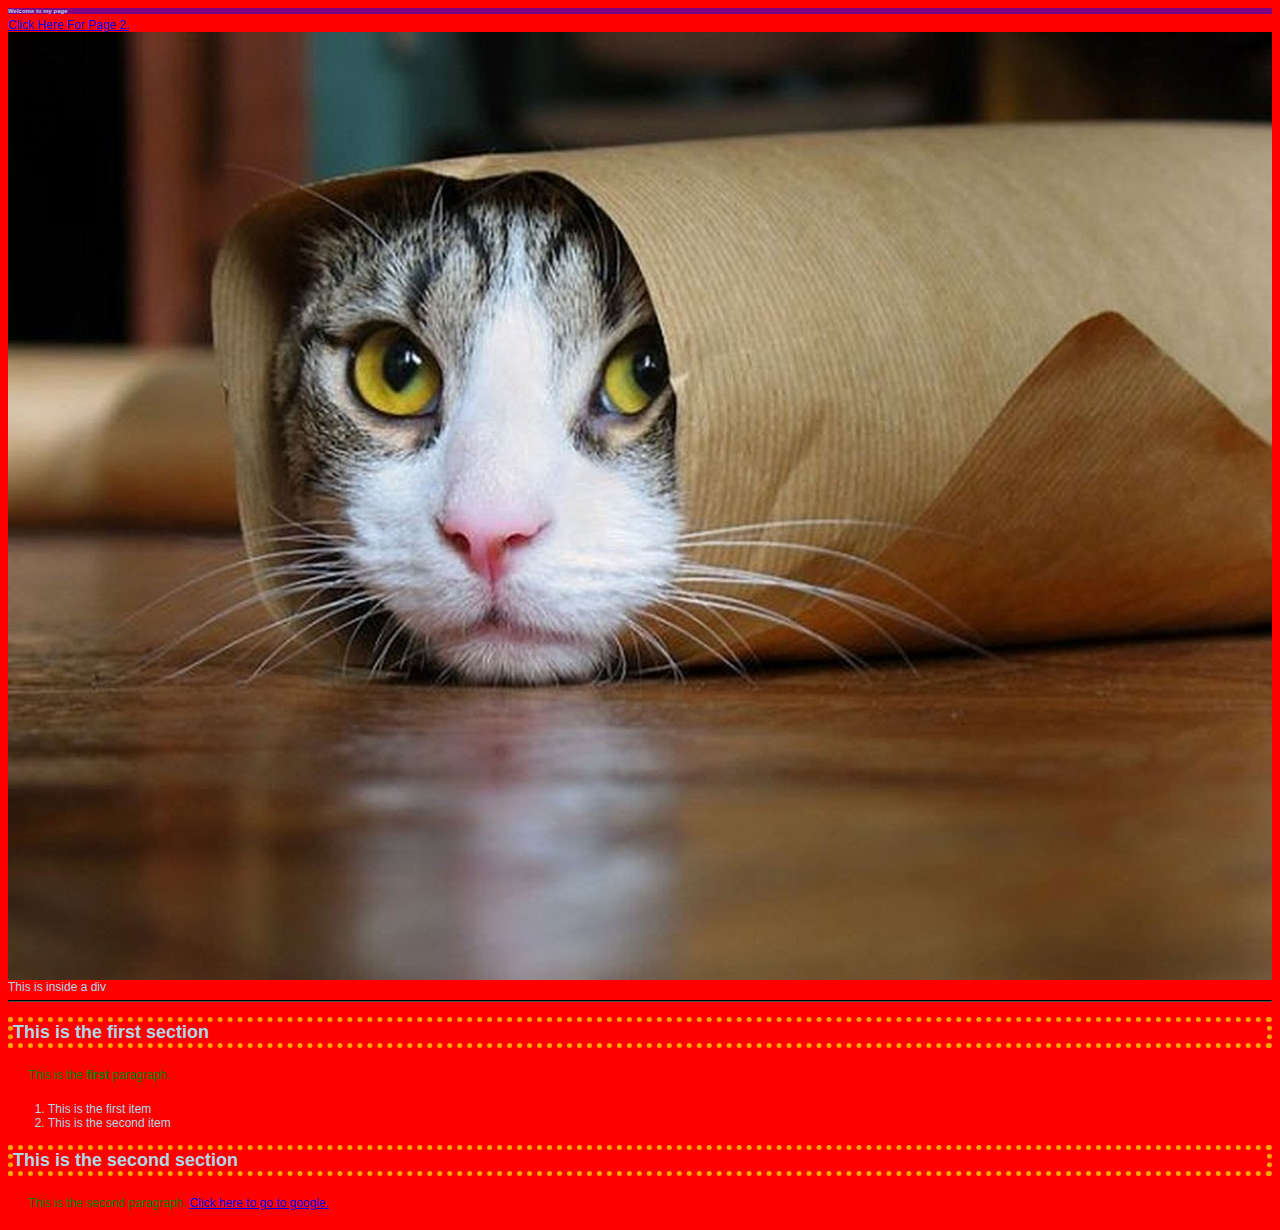
<file: week_01/example/index.html>
<html>
  <head>
    <title>
      !!!!!!!!!!
    </title>
    <link rel="stylesheet" type="text/css" href="style.css">
  </head>

  <body>
  <!--  this is a comment  -->
    <h1>Welcome to my page</h1>

    <a href="/page2.html">Click Here For Page 2.</a>

    <img src="cat.jpg" width="200">

    <div>
      This is inside a div
    </div>

    <hr>

    <h2>This is the first section</h2>
    <p>
      This is the <strong>first</strong> paragraph.
    </p>

    <ol>
      <li>This is the first item</li>
      <li>This is the second item</li>
    </ol>
    <h2>This is the second section</h2>

    <p>
      This is the second paragraph.

      <a href="http://google.com">Click here to go to google.</a>
    </p>
  </body>


</html>
</file>
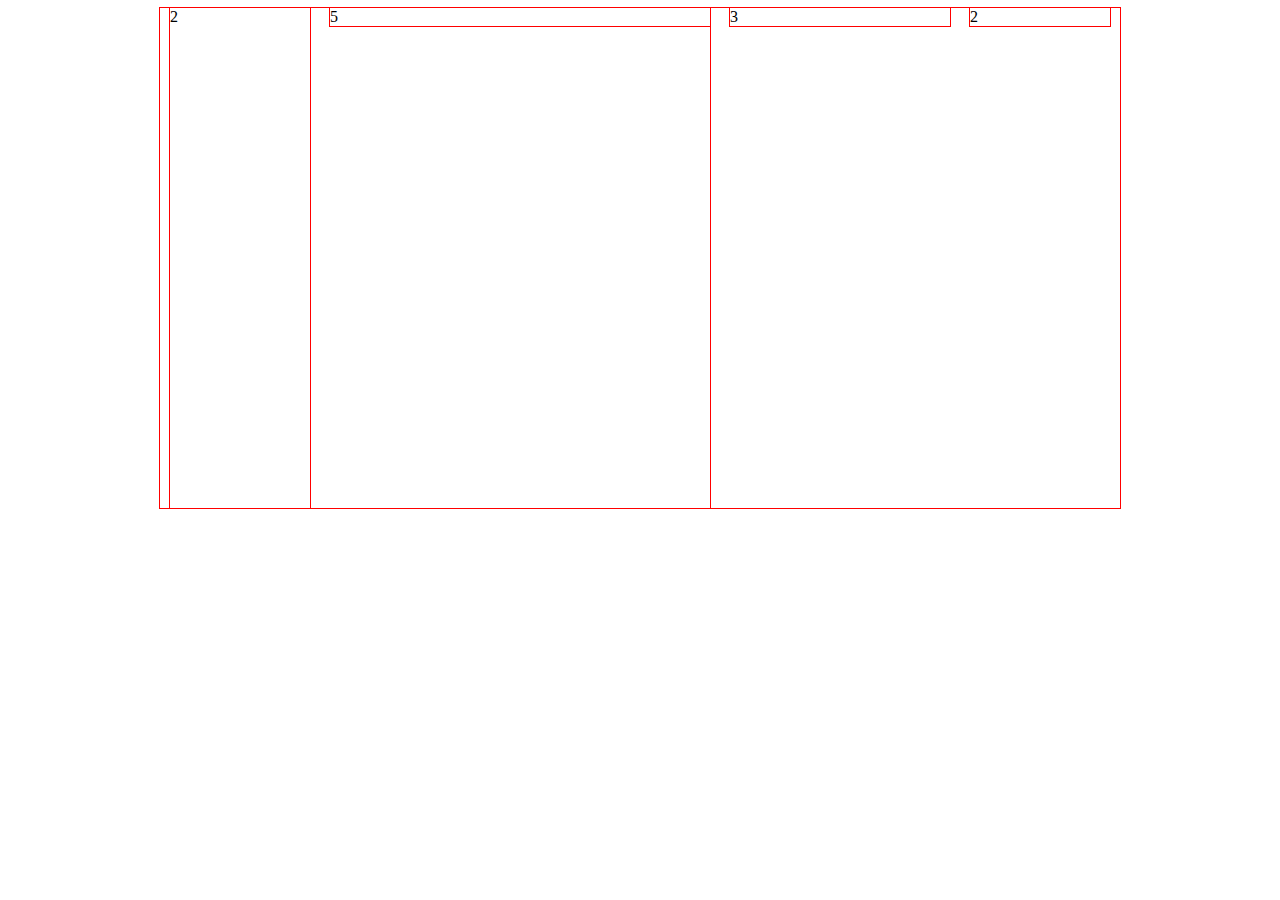
<file: week_03/960/index.html>
<!DOCTYPE html>
<html lang="en">
  <head>
    <meta charset="utf-8" />
    <title>960 Grid System &mdash; Demo</title>
    <link rel="stylesheet" href="960.css" />
    <style type="text/css">
      div {
        outline: 1px solid red;
      }
    </style>
  </head>
  <body>
    <div class="container_12">
      <div class="grid_7">
        <div class="grid_2 alpha" style="height:500px;">2</div>
        <div class="grid_5 omega">5</div>
      </div>
      <div class="grid_3">3</div>
      <div class="grid_2">2</div>
    </div>
  </body>
</html>
</file>
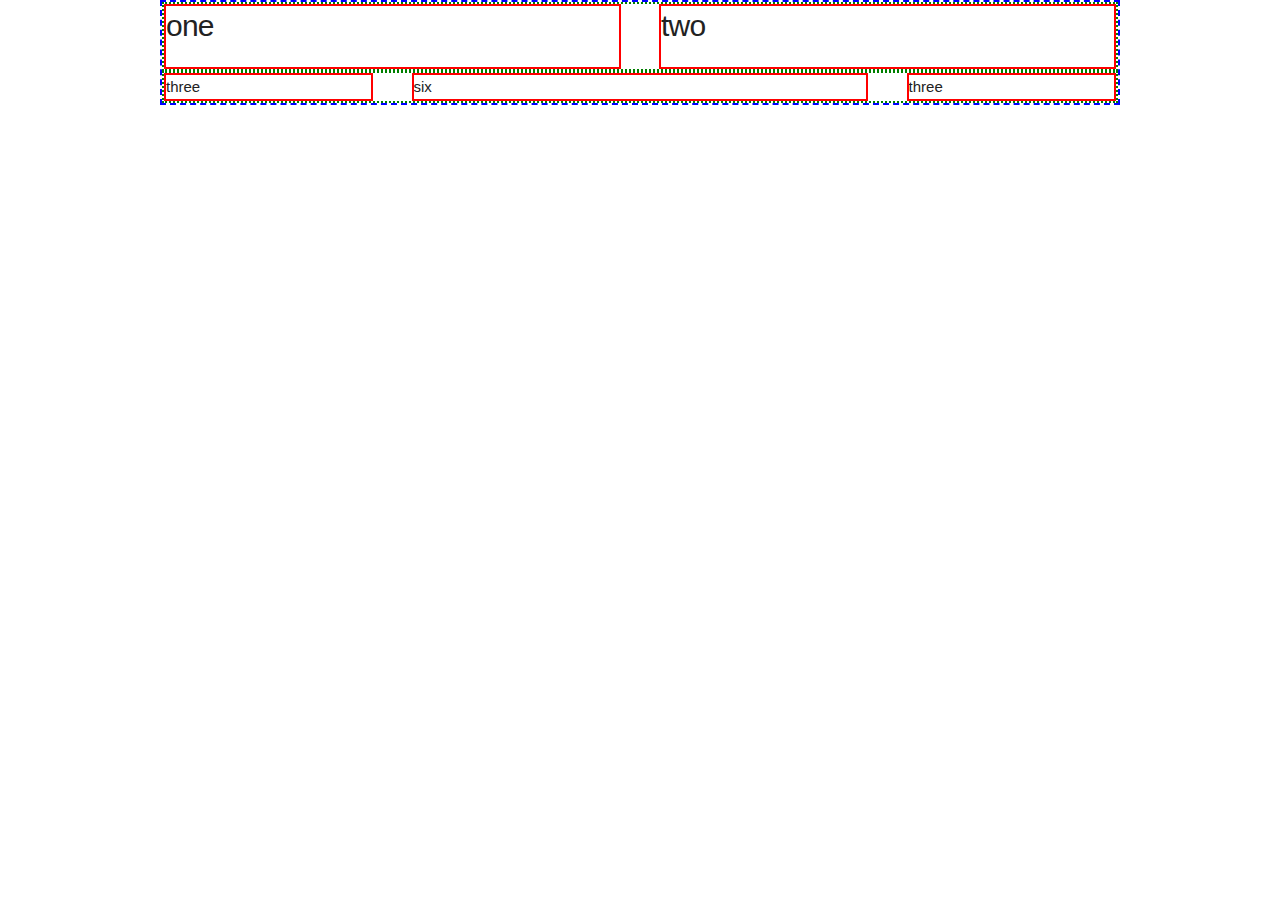
<file: week_03/skeleton/index.html>
<!DOCTYPE html>
<html lang="en">
  <head>
    <title>Skeleton example</title>
    <link rel="stylesheet" href="normalize.css">
    <link rel="stylesheet" href="skeleton.css">
    <style>
      .container {
        border: 2px dashed blue;
      }
      .row {
        border: 2px dotted green;
      }
      .column, .columns {
        border: 2px solid red;
      }
    </style>
  </head>
  <body>
    <div class="container">
      <div class="row">
        <div class="one-half column">
          <h4>one</h4>
        </div>
        <div class="one-half column">
          <h4>two</h4>
        </div>
      </div>
      <div class="row">
        <div class="three columns">three</div>
        <div class="six columns">six</div>
        <div class="three columns">three</div>
      </div>
    </div>
    <!-- End Document
    –––––––––––––––––––––––––––––––––––––––––––––––––– -->
  </body>
</html>
</file>
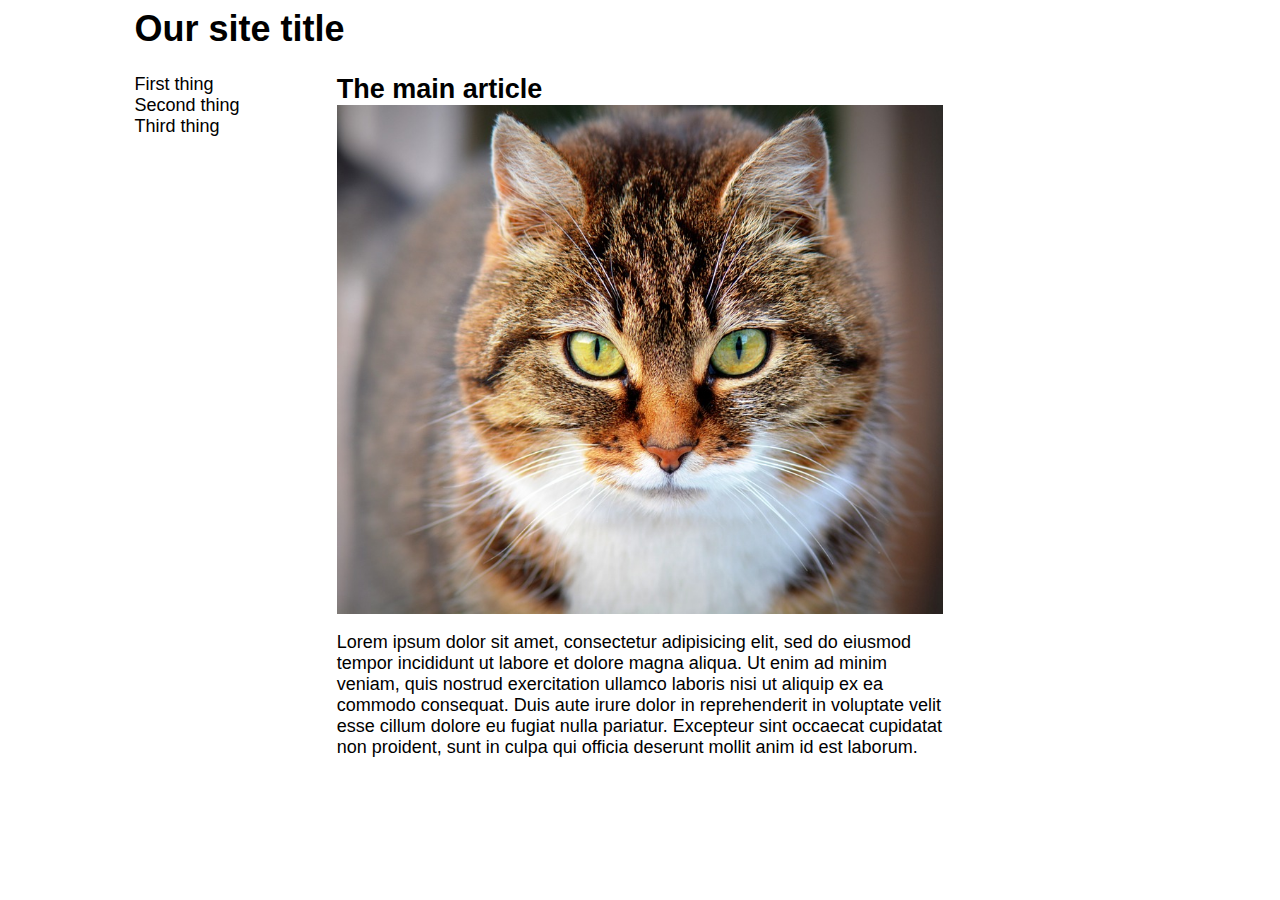
<file: week_03/float2.html>
<html>
  <head>
    <style>
    body {
      font: 18px Helvetica;
    }

    * {
      /*border: 1px solid #ccc;*/
    }

    aside {
      float: left;
      width: 20%;
    }

    article {
      float: left;
      width: 60%;
    }

    ul {
      list-style: none;
      margin: 0;
      padding: 0;
    }
    h2 {
      margin: 0;
    }
    #container {
      width: 80%;
      margin: auto;
    }

    .fullwidth {
      width: 100%;
    }

    </style>
  </head>
  <body>
  <div id="container">
    <header>
      <h1>Our site title</h1>
    </header>

    <section id="main">
      <aside>
        <ul>
          <li>First thing</li>
          <li>Second thing</li>
          <li>Third thing</li>
        </ul>
      </aside>

      <article>
        <h2>The main article</h2>
        <img class="fullwidth" src="cat.jpg">
        <p>Lorem ipsum dolor sit amet, consectetur adipisicing elit, sed do eiusmod
        tempor incididunt ut labore et dolore magna aliqua. Ut enim ad minim veniam,
        quis nostrud exercitation ullamco laboris nisi ut aliquip ex ea commodo
        consequat. Duis aute irure dolor in reprehenderit in voluptate velit esse
        cillum dolore eu fugiat nulla pariatur. Excepteur sint occaecat cupidatat non
        proident, sunt in culpa qui officia deserunt mollit anim id est laborum.</p>
      </article>


    </section>
  </div>
  </body>
</html>
</file>
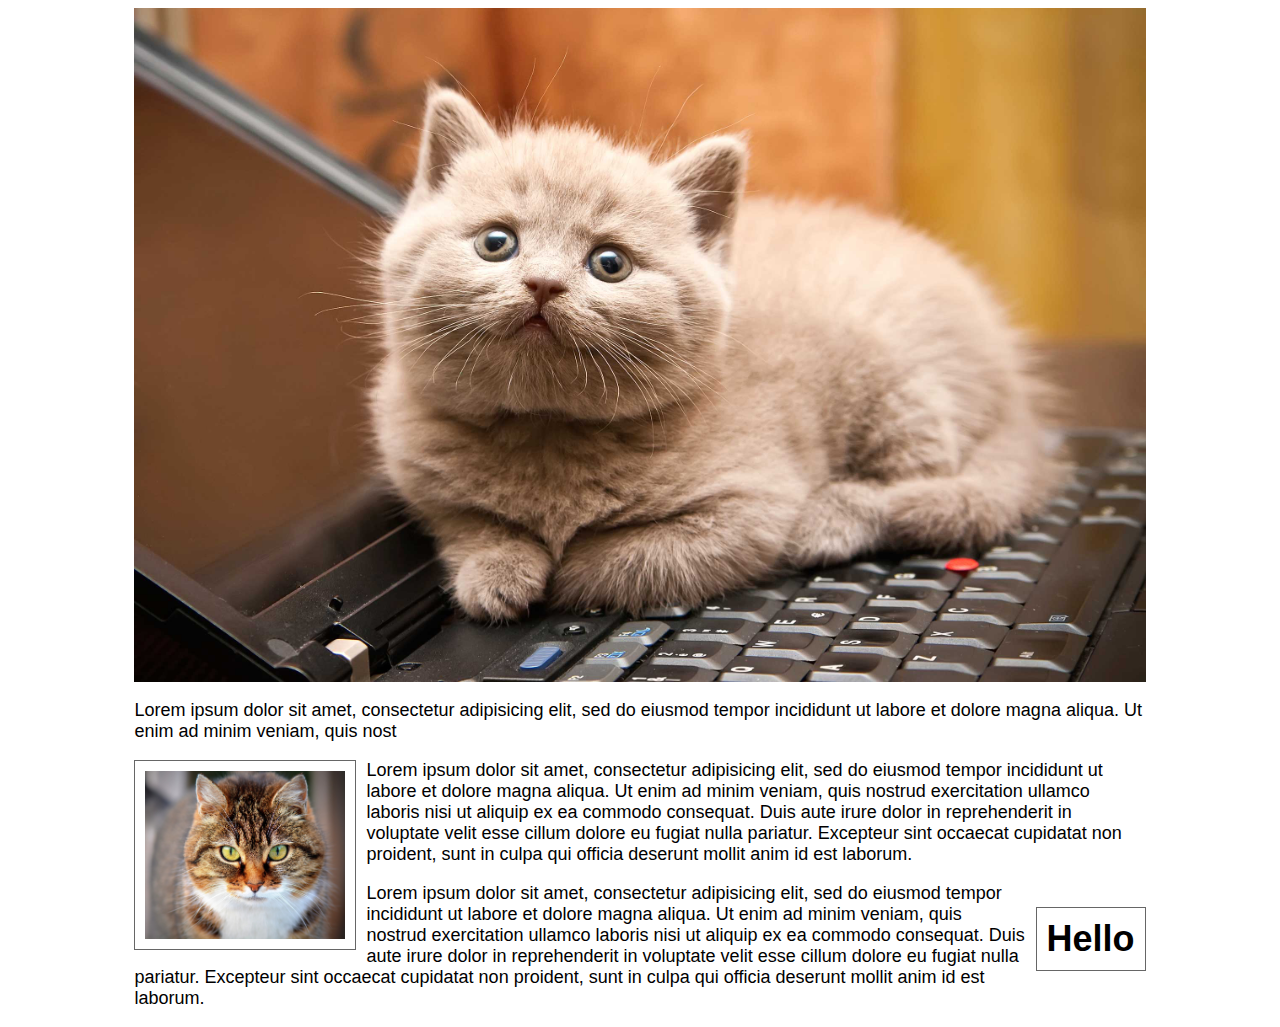
<file: week_03/float_1.html>
<html>
  <head>
    <style>
    body {
      font: 18px Helvetica;
    }

    #container {
      width: 80%;
      margin: auto;
    }
    .fullwidth {
      width: 100%;
    }
    .right {
      float: right;
      margin-left: 10px;
      margin-bottom: 10px;
      padding: 10px;
      border: 1px solid #666666;
    }

    .left {
      float: left;
      margin-right: 10px;
      margin-bottom: 10px;
      padding: 10px;
      border: 1px solid #666666;
    }
    </style>
  </head>
  <body>

    <div id="container">
      <img class="fullwidth" src="cat2.jpg">
      <p>Lorem ipsum dolor sit amet, consectetur adipisicing elit, sed do eiusmod
      tempor incididunt ut labore et dolore magna aliqua. Ut enim ad minim veniam,
      quis nost</p>

      <img width="200" class="left" src="cat.jpg">

      <p>
      Lorem ipsum dolor sit amet, consectetur adipisicing elit, sed do eiusmod
      tempor incididunt ut labore et dolore magna aliqua. Ut enim ad minim veniam,
      quis nostrud exercitation ullamco laboris nisi ut aliquip ex ea commodo
      consequat. Duis aute irure dolor in reprehenderit in voluptate velit esse
      cillum dolore eu fugiat nulla pariatur. Excepteur sint occaecat cupidatat non
      proident, sunt in culpa qui officia deserunt mollit anim id est laborum.

      <h1 class="right">Hello</h1>

      Lorem ipsum dolor sit amet, consectetur adipisicing elit, sed do eiusmod
      tempor incididunt ut labore et dolore magna aliqua. Ut enim ad minim veniam,
      quis nostrud exercitation ullamco laboris nisi ut aliquip ex ea commodo
      consequat. Duis aute irure dolor in reprehenderit in voluptate velit esse
      cillum dolore eu fugiat nulla pariatur. Excepteur sint occaecat cupidatat non
      proident, sunt in culpa qui officia deserunt mollit anim id est laborum.

      </p>
    </div>
  </body>
</html>
</file>
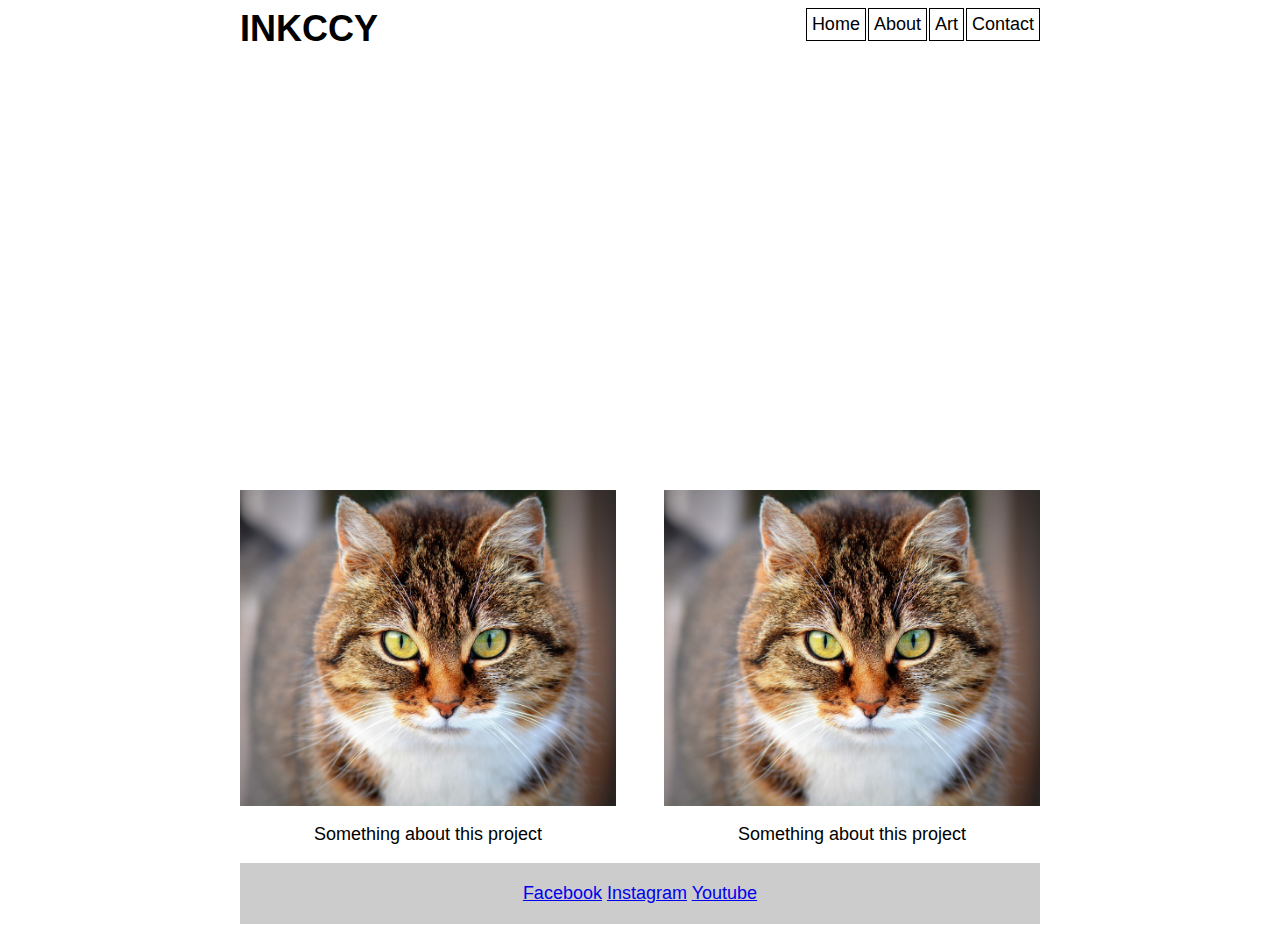
<file: week_03/inkccy.html>
<html>

<head>
  <title>INKCCY</title>
  <style>
  body {
    font: 18px Helvetica;
  }
  #logo {
    float: left;
    margin: 0;
  }
  nav {
    float: right;
  }

  header {
    margin-bottom: 20px;
  }
  #container {
    width: 800px;
    margin: auto;
  }
  nav a {
    border: 1px solid #000000;
    padding: 5px;
    text-decoration: none;
    color: #000000;
    float: left;
    margin-left: 2px;
  }
  nav a:hover {
    color: #ffffff;
    background-color: #000000;
  }
  .clear {
    clear: both;
  }

  #gallery {
    margin-top: 20px;
  }

  #gallery .item {
    width: 47%;
    text-align: center;
  }

  .left {
    float: left;
  }

  .right {
    float: right;
  }

  #gallery .item img {
    width: 100%;
  }

  footer {
    background-color: #cccccc;
    text-align: center;
    padding: 20px;
  }
  </style>
</head>

<body>
  <div id="container">
    <header>
      <h1 id="logo">INKCCY</h1>
      <nav>
        <a href="home.html">Home</a>
        <a href="about.html">About</a>
        <a href="art.html">Art</a>
        <a href="contact.html">Contact</a>
      </nav>
      <div class="clear"></div>
    </header>

    <section>
      <iframe width="100%" height="400" src="https://www.youtube.com/embed/5dsGWM5XGdg?rel=0&amp;controls=0&amp;showinfo=0" frameborder="0" allowfullscreen></iframe>

      <div id="gallery">
        <div class="item left">
          <img src="cat.jpg">
          <p>Something about this project</p>
        </div>

        <div class="item right">
          <img src="cat.jpg">
          <p>Something about this project</p>
        </div>
      </div>
      <div class="clear"></div>
    </section>

    <footer>
      <a href="facebook.com">Facebook</a>
      <a href="facebook.com">Instagram</a>
      <a href="facebook.com">Youtube</a>
    </footer>
  </div>

</body>

</html>
</file>
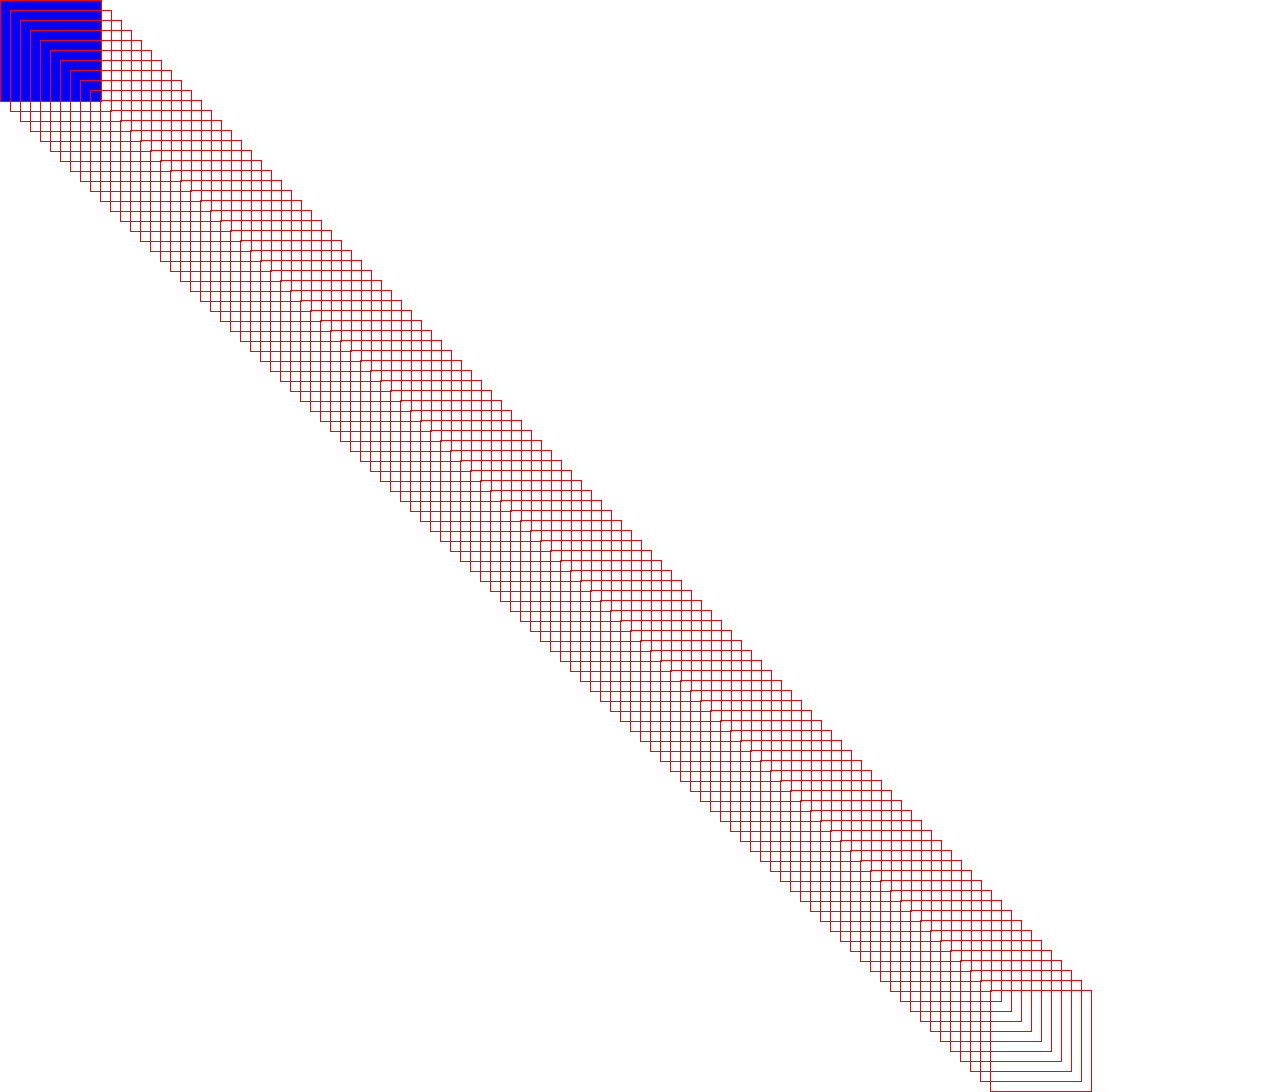
<file: week_05/createelements.html>
<!DOCTYPE html>
<html>
<head>
  <title></title>
  <style>
    .thingy {
      width: 100px;
      height: 100px;
      border: 1px solid red;
      position: absolute;
    }
    .thingy:hover {
      background-color: blue;
    }
  </style>
</head>
<body>


<script>
for (var i = 0; i < 100; i ++) {
  var div = document.createElement('div');
  div.classList.add('thingy');
  div.style.top = i*10 + 'px';
  div.style.left = i*10 + 'px';

  document.body.appendChild(div);
}
</script>
</body>
</html>
</file>
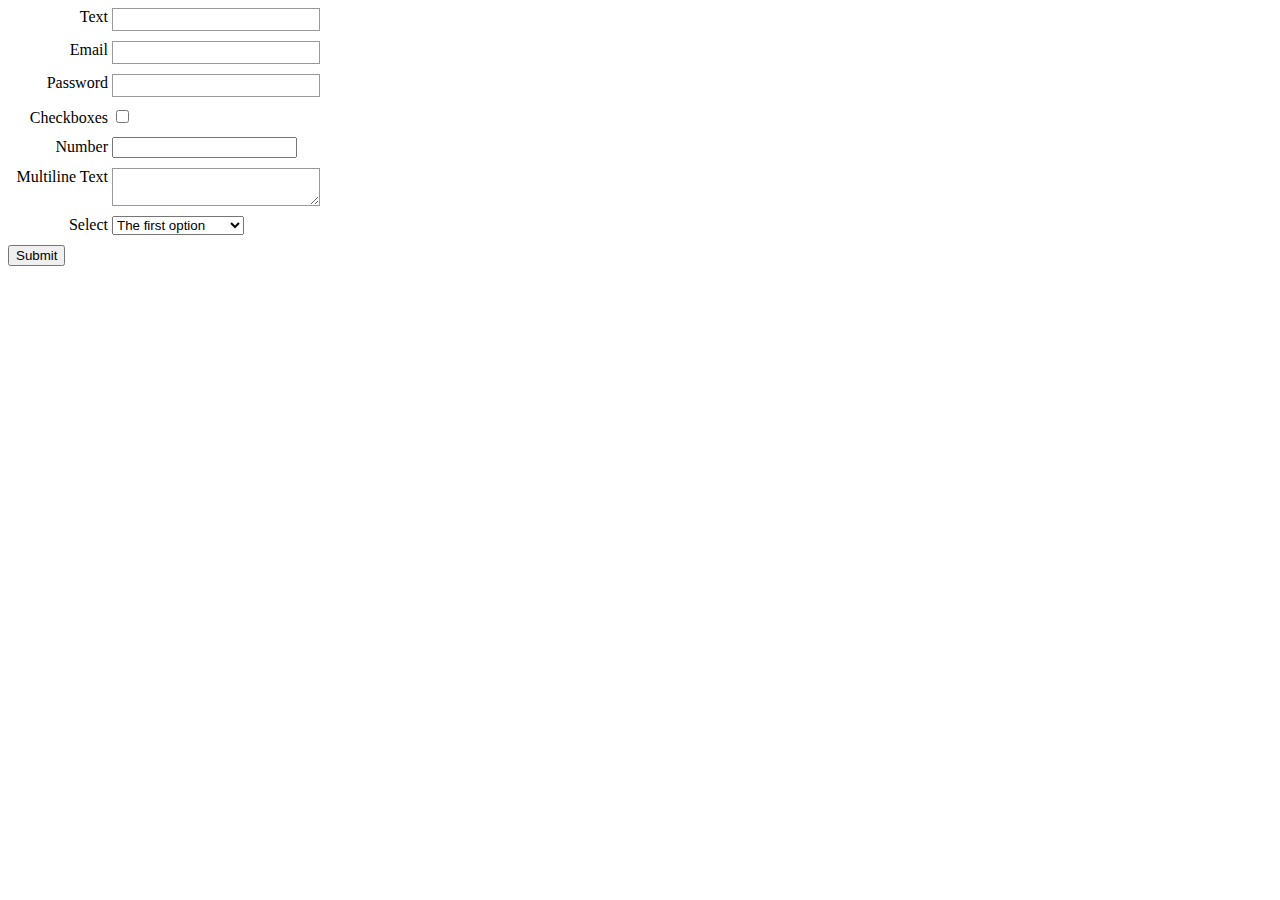
<file: week_06/form_elements.html>
<!DOCTYPE html>
<html>
<head>
  <title></title>
  <style>
    input[type="text"], input[type="email"], input[type="password"], textarea {
      width: 200px;
      vertical-align: top;
      border: 1px solid #999;
      padding: 3px;
    }
    label {
      width: 100px;
      display: inline-block;
      text-align: right;
    }
    form div {
      margin-bottom: 10px;
    }
  </style>
</head>
<body>
  <form action="#" id="the-form" method="post">
    <div>
      <label for="text-field">Text</label> <input type="text" id="text-field">
    </div>

    <div>
      <label for="email-field">Email</label> <input type="email" id="email-field">
    </div>

    <div>
      <label for="pass-field">Password</label> <input type="password" id="pass-field">
    </div>

    <div>
      <label for="checkbox-one">Checkboxes</label>
      <input type="checkbox" id="checkbox-one">
    </div>

    <div>
      <label for="number-field">Number</label> <input type="number" id="number-field">
    </div>

    <div>
      <label for="textarea-field">Multiline Text</label>
      <textarea id="textarea-field"></textarea>
    </div>

    <div>
      <label for="select-field">Select</label>
      <select id="select-field">
        <option value="one">The first option</option>
        <option value="two">The second option</option>
        <option value="three">The third option</option>
      </select>
    </div>

    <div>
      <input type="submit" value="Submit">
    </div>
  </form>

<script>
var form = document.querySelector("#the-form");
function submitHandler(event) {
  event.preventDefault();
  var textField = document.querySelector("#text-field").value
  console.log(textField)
}

form.addEventListener('submit', submitHandler)
</script>
</body>
</html>
</file>
<file: week_01/example/style.css>
body {
  color: lightblue;
  background-color: red;
  font-family: Helvetica, sans-serif;
  font-size: 12px;
}

img {
  width: 100%;
}

hr {
  border-color: black;
}

p {
  color: green;
  margin: 20px;
}

h1 {
  background-color: purple;
  font-size: 6px;
}

h2 {
  border: 5px dotted orange;
}
</file>
<file: week_03/960/960.css>
/*
  960 Grid System ~ Core CSS.
  Learn more ~ http://960.gs/

  Licensed under GPL and MIT.
*/

/*
  Forces backgrounds to span full width,
  even if there is horizontal scrolling.
  Increase this if your layout is wider.

  Note: IE6 works fine without this fix.
*/

body {
  min-width: 960px;
}

/* `Container
----------------------------------------------------------------------------------------------------*/

.container_12,
.container_16 {
  margin-left: auto;
  margin-right: auto;
  width: 960px;
}

/* `Grid >> Global
----------------------------------------------------------------------------------------------------*/

.grid_1,
.grid_2,
.grid_3,
.grid_4,
.grid_5,
.grid_6,
.grid_7,
.grid_8,
.grid_9,
.grid_10,
.grid_11,
.grid_12,
.grid_13,
.grid_14,
.grid_15,
.grid_16 {
  display: inline;
  float: left;
  margin-left: 10px;
  margin-right: 10px;
}

.push_1, .pull_1,
.push_2, .pull_2,
.push_3, .pull_3,
.push_4, .pull_4,
.push_5, .pull_5,
.push_6, .pull_6,
.push_7, .pull_7,
.push_8, .pull_8,
.push_9, .pull_9,
.push_10, .pull_10,
.push_11, .pull_11,
.push_12, .pull_12,
.push_13, .pull_13,
.push_14, .pull_14,
.push_15, .pull_15 {
  position: relative;
}

.container_12 .grid_3,
.container_16 .grid_4 {
  width: 220px;
}

.container_12 .grid_6,
.container_16 .grid_8 {
  width: 460px;
}

.container_12 .grid_9,
.container_16 .grid_12 {
  width: 700px;
}

.container_12 .grid_12,
.container_16 .grid_16 {
  width: 940px;
}

/* `Grid >> Children (Alpha ~ First, Omega ~ Last)
----------------------------------------------------------------------------------------------------*/

.alpha {
  margin-left: 0;
}

.omega {
  margin-right: 0;
}

/* `Grid >> 12 Columns
----------------------------------------------------------------------------------------------------*/

.container_12 .grid_1 {
  width: 60px;
}

.container_12 .grid_2 {
  width: 140px;
}

.container_12 .grid_4 {
  width: 300px;
}

.container_12 .grid_5 {
  width: 380px;
}

.container_12 .grid_7 {
  width: 540px;
}

.container_12 .grid_8 {
  width: 620px;
}

.container_12 .grid_10 {
  width: 780px;
}

.container_12 .grid_11 {
  width: 860px;
}

/* `Grid >> 16 Columns
----------------------------------------------------------------------------------------------------*/

.container_16 .grid_1 {
  width: 40px;
}

.container_16 .grid_2 {
  width: 100px;
}

.container_16 .grid_3 {
  width: 160px;
}

.container_16 .grid_5 {
  width: 280px;
}

.container_16 .grid_6 {
  width: 340px;
}

.container_16 .grid_7 {
  width: 400px;
}

.container_16 .grid_9 {
  width: 520px;
}

.container_16 .grid_10 {
  width: 580px;
}

.container_16 .grid_11 {
  width: 640px;
}

.container_16 .grid_13 {
  width: 760px;
}

.container_16 .grid_14 {
  width: 820px;
}

.container_16 .grid_15 {
  width: 880px;
}

/* `Prefix Extra Space >> Global
----------------------------------------------------------------------------------------------------*/

.container_12 .prefix_3,
.container_16 .prefix_4 {
  padding-left: 240px;
}

.container_12 .prefix_6,
.container_16 .prefix_8 {
  padding-left: 480px;
}

.container_12 .prefix_9,
.container_16 .prefix_12 {
  padding-left: 720px;
}

/* `Prefix Extra Space >> 12 Columns
----------------------------------------------------------------------------------------------------*/

.container_12 .prefix_1 {
  padding-left: 80px;
}

.container_12 .prefix_2 {
  padding-left: 160px;
}

.container_12 .prefix_4 {
  padding-left: 320px;
}

.container_12 .prefix_5 {
  padding-left: 400px;
}

.container_12 .prefix_7 {
  padding-left: 560px;
}

.container_12 .prefix_8 {
  padding-left: 640px;
}

.container_12 .prefix_10 {
  padding-left: 800px;
}

.container_12 .prefix_11 {
  padding-left: 880px;
}

/* `Prefix Extra Space >> 16 Columns
----------------------------------------------------------------------------------------------------*/

.container_16 .prefix_1 {
  padding-left: 60px;
}

.container_16 .prefix_2 {
  padding-left: 120px;
}

.container_16 .prefix_3 {
  padding-left: 180px;
}

.container_16 .prefix_5 {
  padding-left: 300px;
}

.container_16 .prefix_6 {
  padding-left: 360px;
}

.container_16 .prefix_7 {
  padding-left: 420px;
}

.container_16 .prefix_9 {
  padding-left: 540px;
}

.container_16 .prefix_10 {
  padding-left: 600px;
}

.container_16 .prefix_11 {
  padding-left: 660px;
}

.container_16 .prefix_13 {
  padding-left: 780px;
}

.container_16 .prefix_14 {
  padding-left: 840px;
}

.container_16 .prefix_15 {
  padding-left: 900px;
}

/* `Suffix Extra Space >> Global
----------------------------------------------------------------------------------------------------*/

.container_12 .suffix_3,
.container_16 .suffix_4 {
  padding-right: 240px;
}

.container_12 .suffix_6,
.container_16 .suffix_8 {
  padding-right: 480px;
}

.container_12 .suffix_9,
.container_16 .suffix_12 {
  padding-right: 720px;
}

/* `Suffix Extra Space >> 12 Columns
----------------------------------------------------------------------------------------------------*/

.container_12 .suffix_1 {
  padding-right: 80px;
}

.container_12 .suffix_2 {
  padding-right: 160px;
}

.container_12 .suffix_4 {
  padding-right: 320px;
}

.container_12 .suffix_5 {
  padding-right: 400px;
}

.container_12 .suffix_7 {
  padding-right: 560px;
}

.container_12 .suffix_8 {
  padding-right: 640px;
}

.container_12 .suffix_10 {
  padding-right: 800px;
}

.container_12 .suffix_11 {
  padding-right: 880px;
}

/* `Suffix Extra Space >> 16 Columns
----------------------------------------------------------------------------------------------------*/

.container_16 .suffix_1 {
  padding-right: 60px;
}

.container_16 .suffix_2 {
  padding-right: 120px;
}

.container_16 .suffix_3 {
  padding-right: 180px;
}

.container_16 .suffix_5 {
  padding-right: 300px;
}

.container_16 .suffix_6 {
  padding-right: 360px;
}

.container_16 .suffix_7 {
  padding-right: 420px;
}

.container_16 .suffix_9 {
  padding-right: 540px;
}

.container_16 .suffix_10 {
  padding-right: 600px;
}

.container_16 .suffix_11 {
  padding-right: 660px;
}

.container_16 .suffix_13 {
  padding-right: 780px;
}

.container_16 .suffix_14 {
  padding-right: 840px;
}

.container_16 .suffix_15 {
  padding-right: 900px;
}

/* `Push Space >> Global
----------------------------------------------------------------------------------------------------*/

.container_12 .push_3,
.container_16 .push_4 {
  left: 240px;
}

.container_12 .push_6,
.container_16 .push_8 {
  left: 480px;
}

.container_12 .push_9,
.container_16 .push_12 {
  left: 720px;
}

/* `Push Space >> 12 Columns
----------------------------------------------------------------------------------------------------*/

.container_12 .push_1 {
  left: 80px;
}

.container_12 .push_2 {
  left: 160px;
}

.container_12 .push_4 {
  left: 320px;
}

.container_12 .push_5 {
  left: 400px;
}

.container_12 .push_7 {
  left: 560px;
}

.container_12 .push_8 {
  left: 640px;
}

.container_12 .push_10 {
  left: 800px;
}

.container_12 .push_11 {
  left: 880px;
}

/* `Push Space >> 16 Columns
----------------------------------------------------------------------------------------------------*/

.container_16 .push_1 {
  left: 60px;
}

.container_16 .push_2 {
  left: 120px;
}

.container_16 .push_3 {
  left: 180px;
}

.container_16 .push_5 {
  left: 300px;
}

.container_16 .push_6 {
  left: 360px;
}

.container_16 .push_7 {
  left: 420px;
}

.container_16 .push_9 {
  left: 540px;
}

.container_16 .push_10 {
  left: 600px;
}

.container_16 .push_11 {
  left: 660px;
}

.container_16 .push_13 {
  left: 780px;
}

.container_16 .push_14 {
  left: 840px;
}

.container_16 .push_15 {
  left: 900px;
}

/* `Pull Space >> Global
----------------------------------------------------------------------------------------------------*/

.container_12 .pull_3,
.container_16 .pull_4 {
  left: -240px;
}

.container_12 .pull_6,
.container_16 .pull_8 {
  left: -480px;
}

.container_12 .pull_9,
.container_16 .pull_12 {
  left: -720px;
}

/* `Pull Space >> 12 Columns
----------------------------------------------------------------------------------------------------*/

.container_12 .pull_1 {
  left: -80px;
}

.container_12 .pull_2 {
  left: -160px;
}

.container_12 .pull_4 {
  left: -320px;
}

.container_12 .pull_5 {
  left: -400px;
}

.container_12 .pull_7 {
  left: -560px;
}

.container_12 .pull_8 {
  left: -640px;
}

.container_12 .pull_10 {
  left: -800px;
}

.container_12 .pull_11 {
  left: -880px;
}

/* `Pull Space >> 16 Columns
----------------------------------------------------------------------------------------------------*/

.container_16 .pull_1 {
  left: -60px;
}

.container_16 .pull_2 {
  left: -120px;
}

.container_16 .pull_3 {
  left: -180px;
}

.container_16 .pull_5 {
  left: -300px;
}

.container_16 .pull_6 {
  left: -360px;
}

.container_16 .pull_7 {
  left: -420px;
}

.container_16 .pull_9 {
  left: -540px;
}

.container_16 .pull_10 {
  left: -600px;
}

.container_16 .pull_11 {
  left: -660px;
}

.container_16 .pull_13 {
  left: -780px;
}

.container_16 .pull_14 {
  left: -840px;
}

.container_16 .pull_15 {
  left: -900px;
}

/* `Clear Floated Elements
----------------------------------------------------------------------------------------------------*/

/* http://sonspring.com/journal/clearing-floats */

.clear {
  clear: both;
  display: block;
  overflow: hidden;
  visibility: hidden;
  width: 0;
  height: 0;
}

/* http://www.yuiblog.com/blog/2010/09/27/clearfix-reloaded-overflowhidden-demystified */

.clearfix:before,
.clearfix:after,
.container_12:before,
.container_12:after,
.container_16:before,
.container_16:after {
  content: '.';
  display: block;
  overflow: hidden;
  visibility: hidden;
  font-size: 0;
  line-height: 0;
  width: 0;
  height: 0;
}

.clearfix:after,
.container_12:after,
.container_16:after {
  clear: both;
}

/*
  The following zoom:1 rule is specifically for IE6 + IE7.
  Move to separate stylesheet if invalid CSS is a problem.
*/

.clearfix,
.container_12,
.container_16 {
  zoom: 1;
}
</file>
<file: week_03/skeleton/skeleton.css>
/*
* Skeleton V2.0.4
* Copyright 2014, Dave Gamache
* www.getskeleton.com
* Free to use under the MIT license.
* http://www.opensource.org/licenses/mit-license.php
* 12/29/2014
*/


/* Table of contents
––––––––––––––––––––––––––––––––––––––––––––––––––
- Grid
- Base Styles
- Typography
- Links
- Buttons
- Forms
- Lists
- Code
- Tables
- Spacing
- Utilities
- Clearing
- Media Queries
*/


/* Grid
–––––––––––––––––––––––––––––––––––––––––––––––––– */
.container {
  position: relative;
  width: 100%;
  max-width: 960px;
  margin: 0 auto;
  padding: 0 20px;
  box-sizing: border-box; }
.column,
.columns {
  width: 100%;
  float: left;
  box-sizing: border-box; }

/* For devices larger than 400px */
@media (min-width: 400px) {
  .container {
    width: 85%;
    padding: 0; }
}

/* For devices larger than 550px */
@media (min-width: 550px) {
  .container {
    width: 80%; }
  .column,
  .columns {
    margin-left: 4%; }
  .column:first-child,
  .columns:first-child {
    margin-left: 0; }

  .one.column,
  .one.columns                    { width: 4.66666666667%; }
  .two.columns                    { width: 13.3333333333%; }
  .three.columns                  { width: 22%;            }
  .four.columns                   { width: 30.6666666667%; }
  .five.columns                   { width: 39.3333333333%; }
  .six.columns                    { width: 48%;            }
  .seven.columns                  { width: 56.6666666667%; }
  .eight.columns                  { width: 65.3333333333%; }
  .nine.columns                   { width: 74.0%;          }
  .ten.columns                    { width: 82.6666666667%; }
  .eleven.columns                 { width: 91.3333333333%; }
  .twelve.columns                 { width: 100%; margin-left: 0; }

  .one-third.column               { width: 30.6666666667%; }
  .two-thirds.column              { width: 65.3333333333%; }

  .one-half.column                { width: 48%; }

  /* Offsets */
  .offset-by-one.column,
  .offset-by-one.columns          { margin-left: 8.66666666667%; }
  .offset-by-two.column,
  .offset-by-two.columns          { margin-left: 17.3333333333%; }
  .offset-by-three.column,
  .offset-by-three.columns        { margin-left: 26%;            }
  .offset-by-four.column,
  .offset-by-four.columns         { margin-left: 34.6666666667%; }
  .offset-by-five.column,
  .offset-by-five.columns         { margin-left: 43.3333333333%; }
  .offset-by-six.column,
  .offset-by-six.columns          { margin-left: 52%;            }
  .offset-by-seven.column,
  .offset-by-seven.columns        { margin-left: 60.6666666667%; }
  .offset-by-eight.column,
  .offset-by-eight.columns        { margin-left: 69.3333333333%; }
  .offset-by-nine.column,
  .offset-by-nine.columns         { margin-left: 78.0%;          }
  .offset-by-ten.column,
  .offset-by-ten.columns          { margin-left: 86.6666666667%; }
  .offset-by-eleven.column,
  .offset-by-eleven.columns       { margin-left: 95.3333333333%; }

  .offset-by-one-third.column,
  .offset-by-one-third.columns    { margin-left: 34.6666666667%; }
  .offset-by-two-thirds.column,
  .offset-by-two-thirds.columns   { margin-left: 69.3333333333%; }

  .offset-by-one-half.column,
  .offset-by-one-half.columns     { margin-left: 52%; }

}


/* Base Styles
–––––––––––––––––––––––––––––––––––––––––––––––––– */
/* NOTE
html is set to 62.5% so that all the REM measurements throughout Skeleton
are based on 10px sizing. So basically 1.5rem = 15px :) */
html {
  font-size: 62.5%; }
body {
  font-size: 1.5em; /* currently ems cause chrome bug misinterpreting rems on body element */
  line-height: 1.6;
  font-weight: 400;
  font-family: "Raleway", "HelveticaNeue", "Helvetica Neue", Helvetica, Arial, sans-serif;
  color: #222; }


/* Typography
–––––––––––––––––––––––––––––––––––––––––––––––––– */
h1, h2, h3, h4, h5, h6 {
  margin-top: 0;
  margin-bottom: 2rem;
  font-weight: 300; }
h1 { font-size: 4.0rem; line-height: 1.2;  letter-spacing: -.1rem;}
h2 { font-size: 3.6rem; line-height: 1.25; letter-spacing: -.1rem; }
h3 { font-size: 3.0rem; line-height: 1.3;  letter-spacing: -.1rem; }
h4 { font-size: 2.4rem; line-height: 1.35; letter-spacing: -.08rem; }
h5 { font-size: 1.8rem; line-height: 1.5;  letter-spacing: -.05rem; }
h6 { font-size: 1.5rem; line-height: 1.6;  letter-spacing: 0; }

/* Larger than phablet */
@media (min-width: 550px) {
  h1 { font-size: 5.0rem; }
  h2 { font-size: 4.2rem; }
  h3 { font-size: 3.6rem; }
  h4 { font-size: 3.0rem; }
  h5 { font-size: 2.4rem; }
  h6 { font-size: 1.5rem; }
}

p {
  margin-top: 0; }


/* Links
–––––––––––––––––––––––––––––––––––––––––––––––––– */
a {
  color: #1EAEDB; }
a:hover {
  color: #0FA0CE; }


/* Buttons
–––––––––––––––––––––––––––––––––––––––––––––––––– */
.button,
button,
input[type="submit"],
input[type="reset"],
input[type="button"] {
  display: inline-block;
  height: 38px;
  padding: 0 30px;
  color: #555;
  text-align: center;
  font-size: 11px;
  font-weight: 600;
  line-height: 38px;
  letter-spacing: .1rem;
  text-transform: uppercase;
  text-decoration: none;
  white-space: nowrap;
  background-color: transparent;
  border-radius: 4px;
  border: 1px solid #bbb;
  cursor: pointer;
  box-sizing: border-box; }
.button:hover,
button:hover,
input[type="submit"]:hover,
input[type="reset"]:hover,
input[type="button"]:hover,
.button:focus,
button:focus,
input[type="submit"]:focus,
input[type="reset"]:focus,
input[type="button"]:focus {
  color: #333;
  border-color: #888;
  outline: 0; }
.button.button-primary,
button.button-primary,
input[type="submit"].button-primary,
input[type="reset"].button-primary,
input[type="button"].button-primary {
  color: #FFF;
  background-color: #33C3F0;
  border-color: #33C3F0; }
.button.button-primary:hover,
button.button-primary:hover,
input[type="submit"].button-primary:hover,
input[type="reset"].button-primary:hover,
input[type="button"].button-primary:hover,
.button.button-primary:focus,
button.button-primary:focus,
input[type="submit"].button-primary:focus,
input[type="reset"].button-primary:focus,
input[type="button"].button-primary:focus {
  color: #FFF;
  background-color: #1EAEDB;
  border-color: #1EAEDB; }


/* Forms
–––––––––––––––––––––––––––––––––––––––––––––––––– */
input[type="email"],
input[type="number"],
input[type="search"],
input[type="text"],
input[type="tel"],
input[type="url"],
input[type="password"],
textarea,
select {
  height: 38px;
  padding: 6px 10px; /* The 6px vertically centers text on FF, ignored by Webkit */
  background-color: #fff;
  border: 1px solid #D1D1D1;
  border-radius: 4px;
  box-shadow: none;
  box-sizing: border-box; }
/* Removes awkward default styles on some inputs for iOS */
input[type="email"],
input[type="number"],
input[type="search"],
input[type="text"],
input[type="tel"],
input[type="url"],
input[type="password"],
textarea {
  -webkit-appearance: none;
     -moz-appearance: none;
          appearance: none; }
textarea {
  min-height: 65px;
  padding-top: 6px;
  padding-bottom: 6px; }
input[type="email"]:focus,
input[type="number"]:focus,
input[type="search"]:focus,
input[type="text"]:focus,
input[type="tel"]:focus,
input[type="url"]:focus,
input[type="password"]:focus,
textarea:focus,
select:focus {
  border: 1px solid #33C3F0;
  outline: 0; }
label,
legend {
  display: block;
  margin-bottom: .5rem;
  font-weight: 600; }
fieldset {
  padding: 0;
  border-width: 0; }
input[type="checkbox"],
input[type="radio"] {
  display: inline; }
label > .label-body {
  display: inline-block;
  margin-left: .5rem;
  font-weight: normal; }


/* Lists
–––––––––––––––––––––––––––––––––––––––––––––––––– */
ul {
  list-style: circle inside; }
ol {
  list-style: decimal inside; }
ol, ul {
  padding-left: 0;
  margin-top: 0; }
ul ul,
ul ol,
ol ol,
ol ul {
  margin: 1.5rem 0 1.5rem 3rem;
  font-size: 90%; }
li {
  margin-bottom: 1rem; }


/* Code
–––––––––––––––––––––––––––––––––––––––––––––––––– */
code {
  padding: .2rem .5rem;
  margin: 0 .2rem;
  font-size: 90%;
  white-space: nowrap;
  background: #F1F1F1;
  border: 1px solid #E1E1E1;
  border-radius: 4px; }
pre > code {
  display: block;
  padding: 1rem 1.5rem;
  white-space: pre; }


/* Tables
–––––––––––––––––––––––––––––––––––––––––––––––––– */
th,
td {
  padding: 12px 15px;
  text-align: left;
  border-bottom: 1px solid #E1E1E1; }
th:first-child,
td:first-child {
  padding-left: 0; }
th:last-child,
td:last-child {
  padding-right: 0; }


/* Spacing
–––––––––––––––––––––––––––––––––––––––––––––––––– */
button,
.button {
  margin-bottom: 1rem; }
input,
textarea,
select,
fieldset {
  margin-bottom: 1.5rem; }
pre,
blockquote,
dl,
figure,
table,
p,
ul,
ol,
form {
  margin-bottom: 2.5rem; }


/* Utilities
–––––––––––––––––––––––––––––––––––––––––––––––––– */
.u-full-width {
  width: 100%;
  box-sizing: border-box; }
.u-max-full-width {
  max-width: 100%;
  box-sizing: border-box; }
.u-pull-right {
  float: right; }
.u-pull-left {
  float: left; }


/* Misc
–––––––––––––––––––––––––––––––––––––––––––––––––– */
hr {
  margin-top: 3rem;
  margin-bottom: 3.5rem;
  border-width: 0;
  border-top: 1px solid #E1E1E1; }


/* Clearing
–––––––––––––––––––––––––––––––––––––––––––––––––– */

/* Self Clearing Goodness */
.container:after,
.row:after,
.u-cf {
  content: "";
  display: table;
  clear: both; }


/* Media Queries
–––––––––––––––––––––––––––––––––––––––––––––––––– */
/*
Note: The best way to structure the use of media queries is to create the queries
near the relevant code. For example, if you wanted to change the styles for buttons
on small devices, paste the mobile query code up in the buttons section and style it
there.
*/


/* Larger than mobile */
@media (min-width: 400px) {}

/* Larger than phablet (also point when grid becomes active) */
@media (min-width: 550px) {}

/* Larger than tablet */
@media (min-width: 750px) {}

/* Larger than desktop */
@media (min-width: 1000px) {}

/* Larger than Desktop HD */
@media (min-width: 1200px) {}
</file>
